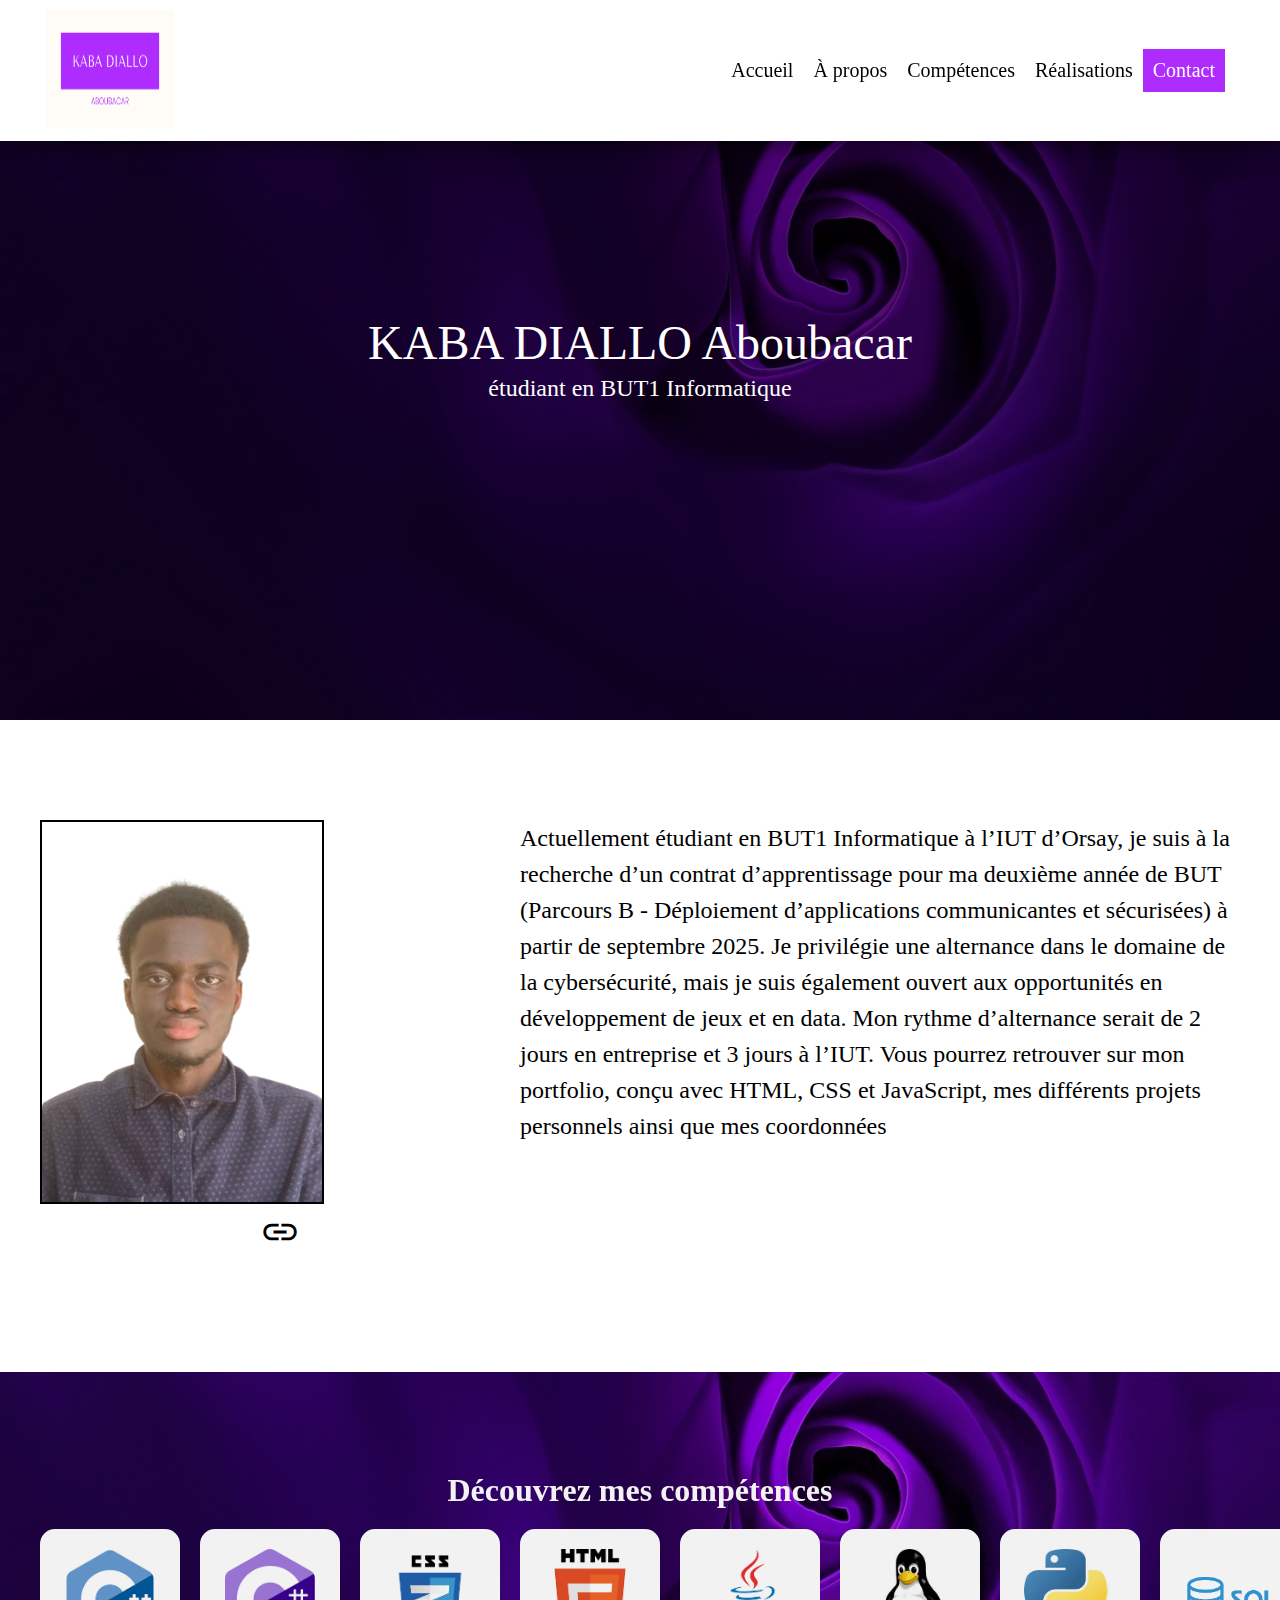
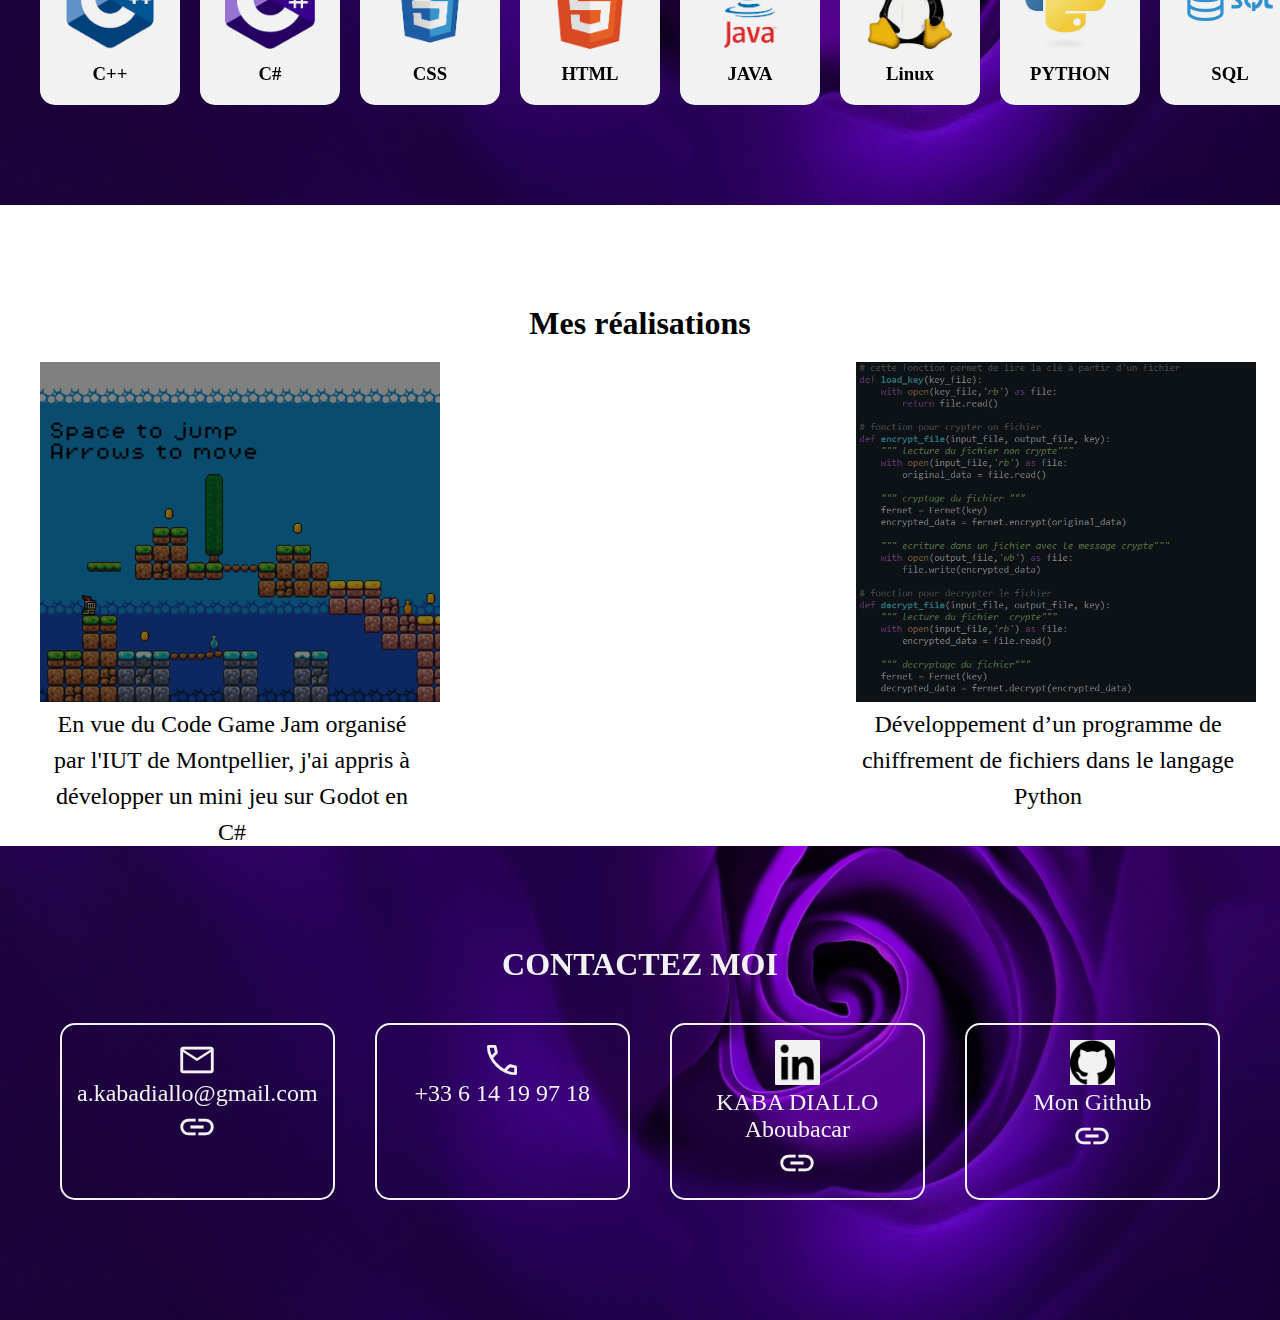
<file: index.html>
<!DOCTYPE html>
<html lang="fr">
    <head>
        <meta charset="UTF-8">
        <meta name="viewport" content="width=device-width, initial-scale=1" />

        
        <title> Portfolio</title>
        <meta type="description" content="Ceci est mon Portfolio">
        <link href="https://fonts.googleapis.com/css2?family=Material+Symbols+Outlined" rel="stylesheet" />
        <link rel="stylesheet" href="./styles/styles.css">
    </head>

    <body>
        <header>
            <div class="boxed colored">
                <div class="flex aligncenter space-between ">
                    <button onclick="openMenu()" class="header-menu-mobile">
                        <span class="material-symbols-outlined"> menu</span>
                    </button>
                     <a href="./index.html" class="header-logo">
                        <img src="./img/logo2.png">
                     </a>
                     <ul class="header-menu">
                        <li> <a href="#mon-accueil"> Accueil </a> </li>
                        <li> <a href="#a-propos"> À propos </a> </li>
                        <li> <a href="#mes-competences"> Compétences </a> </li>
                        <li> <a href="#mes-realisations"> Réalisations </a> </li>
                        <li> <a href="#mes-contacts"> Contact </a> </li>
                     </ul>
                    
                </div>
            </div>

        </header>

        <div class ="slider" id="mon-accueil">
            <img src ="./img/slider3.jpg" class = "slider-background">
            <div class="slider-content">
                <h1> KABA DIALLO Aboubacar</h1>
                <p> étudiant en BUT1 Informatique</p>
                <a id="a-propos"> </a>
            </div>
            
        </div>
        
        <div class ="section" >
            <div class="boxed" >
                <div class="flex toColumn mCenter ">
                    <div class="w40 wm100" >
                        <h2 class="lien-cv"> 
                            
                            <a href="./img/CV_ABOUBACAR_KABA.pdf" target="_blank" alt="cv"> <img src="./img/photo.png" class="photo-cv"></a>
                            <a class="link"> <span class="material-symbols-outlined icon" >link </span></a>
                        </h2>
                    </div>
                    <div class="w60 wm100">
                        <p>
                            Actuellement étudiant en BUT1 Informatique à l’IUT d’Orsay, je suis à la recherche d’un contrat d’apprentissage pour ma deuxième année 
                            de BUT (Parcours B - Déploiement d’applications communicantes et sécurisées) à partir de septembre 2025.

                            Je privilégie une alternance dans le domaine de la cybersécurité, mais je suis également ouvert aux opportunités en développement 
                            de jeux et en data. Mon rythme d’alternance serait de 2 jours en entreprise et 3 jours à l’IUT.
                            Vous pourrez retrouver sur mon portfolio, conçu avec HTML, CSS et JavaScript, mes différents projets personnels ainsi que mes coordonnées
                        </p>
                    </div>
                </div>
            </div>
            <a id="mes-competences"></a>
        </div>

        <div class ="section dark" >
            <div class="boxed text-center" >
                <h2> Découvrez mes compétences </h2>
                <div class="flex toColumn  gap20 ">
                    <div class="w15 skill wm100">
                        <img src="./img/c++.png">
                        <h3> C++</h3>
                    </div>
                    <div class="w15 skill wm100">
                        <img src="./img/c-sharp-logo.png">
                        <h3> C#</h3>
                    </div>
                    <div class="w15 skill wm100">
                        <img src="./img/css-logo.png">
                        <h3> CSS</h3>
                    </div>
                    <div class="w15 skill wm100">
                        <img src="./img/html-logo.png">
                        <h3> HTML</h3>
                    </div>
                    <div class="w15 skill wm100">
                        <img src="./img/java-logo.png">
                        <h3>JAVA</h3>
                    </div>
                    <div class="w15 skill  wm100">
                        <img src="./img/linux-logo.jpg">
                        <h3> Linux</h3>
                    </div>
                    <div class="w15 skill wm100">
                        <img src="./img/python-logo.jpg">
                        <h3> PYTHON</h3>
                    </div>
                    <div class="w15 skill wm100">
                        <img src="./img/sql-logo.png">
                        <h3> SQL</h3>
                    </div>
                </div>
            </div>
            <a id="mes-realisations"></a>
        </div>

        <div class ="section" >
            <div class="boxed text-center " >
                <h2> Mes réalisations </h2>
                <div class="flex wrap gap20 space-between ">

                    <div class="w32 realisation ">
                        <a>
                            <img src="./img/jeu-godot.png">
                            <p> En vue du Code Game Jam organisé par l'IUT de Montpellier, j'ai appris à développer un mini jeu sur Godot en C#</p>
                        </a>
                        
                    </div>

                    <div class="w32 realisation ">
                        <a>
                            <img src="./img/chiffrement-fichiers.png">
                            <p>Développement d’un programme de chiffrement de fichiers dans le langage Python </p>
                        </a>
                    </div>
                </div>
            </div>
        </div>

        <div class ="section dark" id="mes-contacts">
            <div class="boxed text-center" >
                    <h2> CONTACTEZ MOI </h2>
                    <div class="flex toColumn space-between mgap20">
                        <div class="w32 wm100 contact bigger">
                            <span class="material-symbols-outlined icon">mail </span>
                            <span class="value mon-email "><a href="mailto:a.kabadiallo@gmail.com" > a.kabadiallo@gmail.com </a></span>
                            <span class="material-symbols-outlined icon">link </span>
                        </div>
                    

                        <div class="w32 wm100 contact bigger">
                            <span class="material-symbols-outlined icon">call </span>
                            <span class="value">+33 6 14 19 97 18 </span>
                        </div>

                        <div class="w32 wm100 contact bigger">
                            <a href="https://www.linkedin.com/in/aboubacar-kaba-diallo" target="_blank">
                                <img src="./img/linkedin-icon.png" class="linkedin">
                                <span class="value mon-email"> KABA DIALLO Aboubacar</span>
                                <span class="material-symbols-outlined icon">link </span>
                            </a>

                            
                        </div>

                        <div class="w32 wm100 contact bigger">
                            <a href="https://github.com/aboubacar-kaba-diallo" target="_blank">
                                <img src="./img/github-icon.png" class="linkedin">
                                <span class="value mon-email">Mon Github</span>
                                <span class="material-symbols-outlined icon">link </span>
                            </a>

                            
                        </div>
                    </div>
            </div>
        </div>

    </body>
    <script src="./js/app.js"> </script>
</html>
</file>
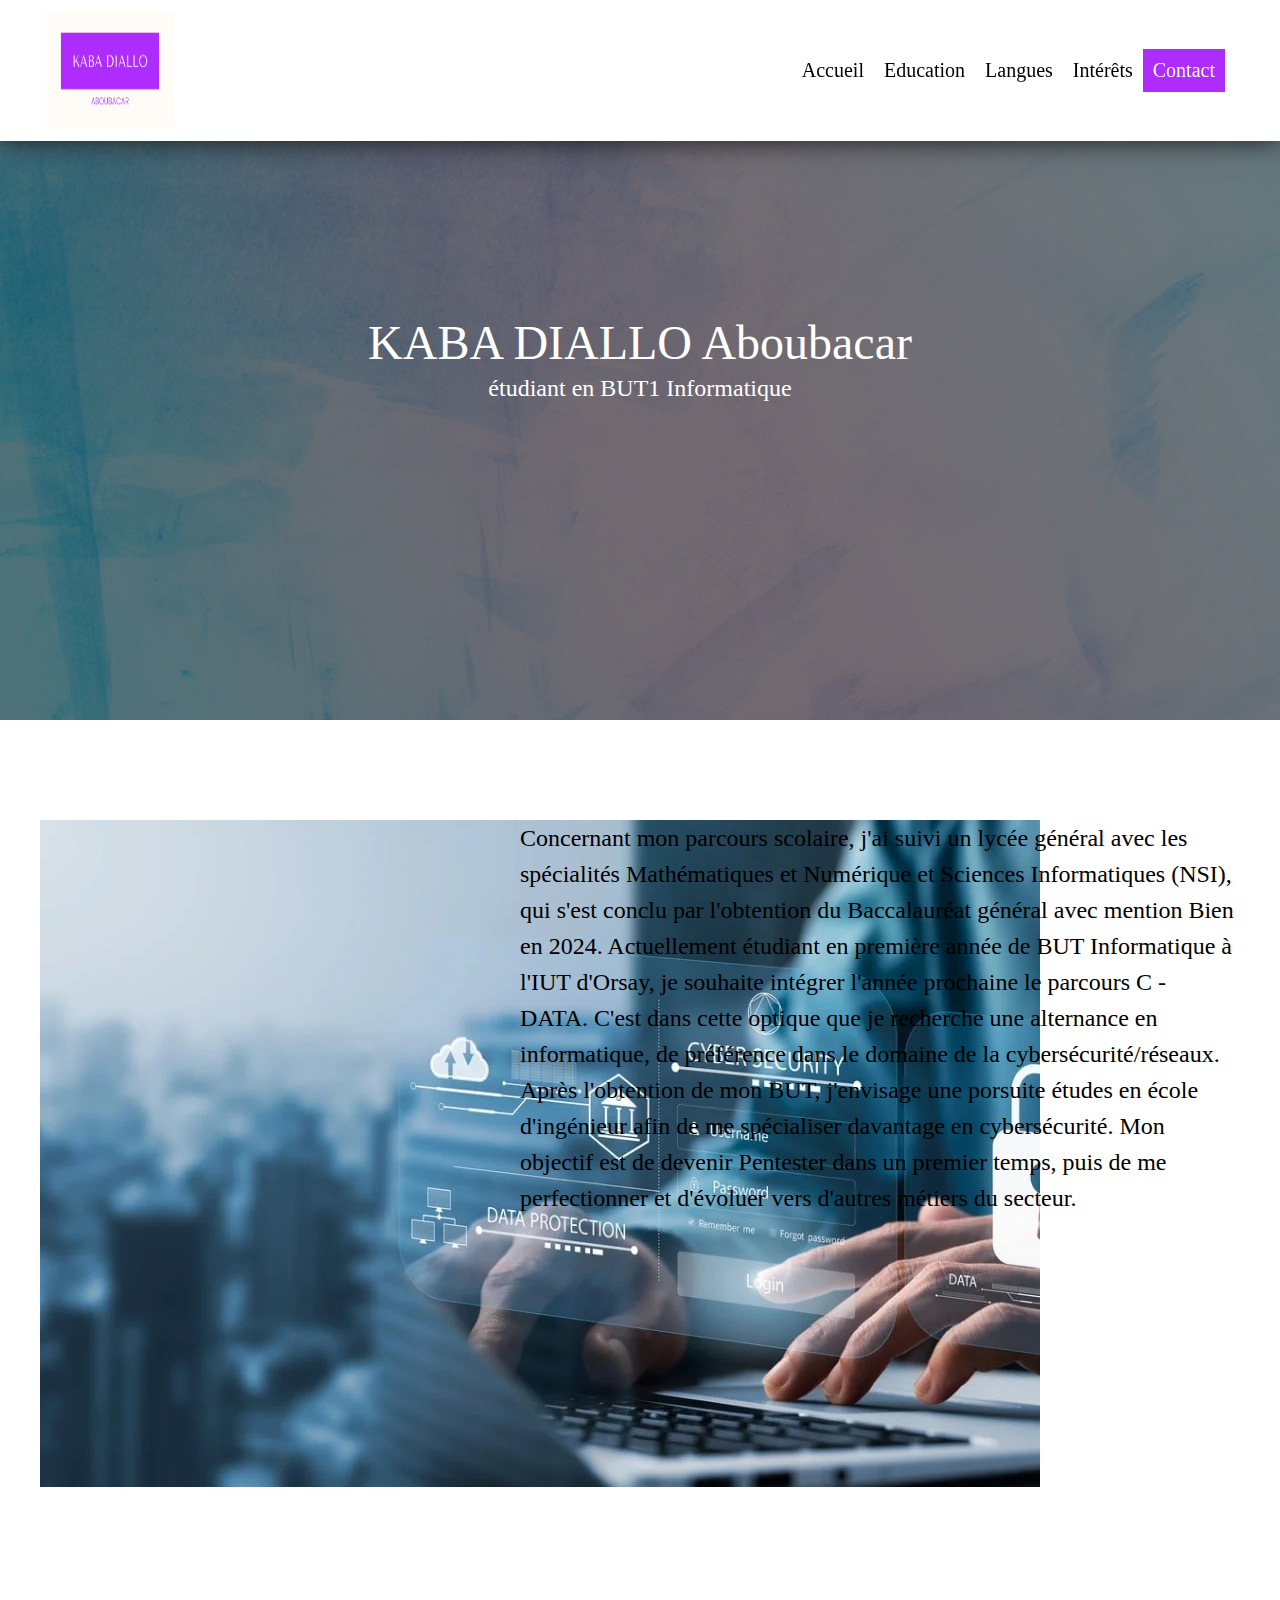
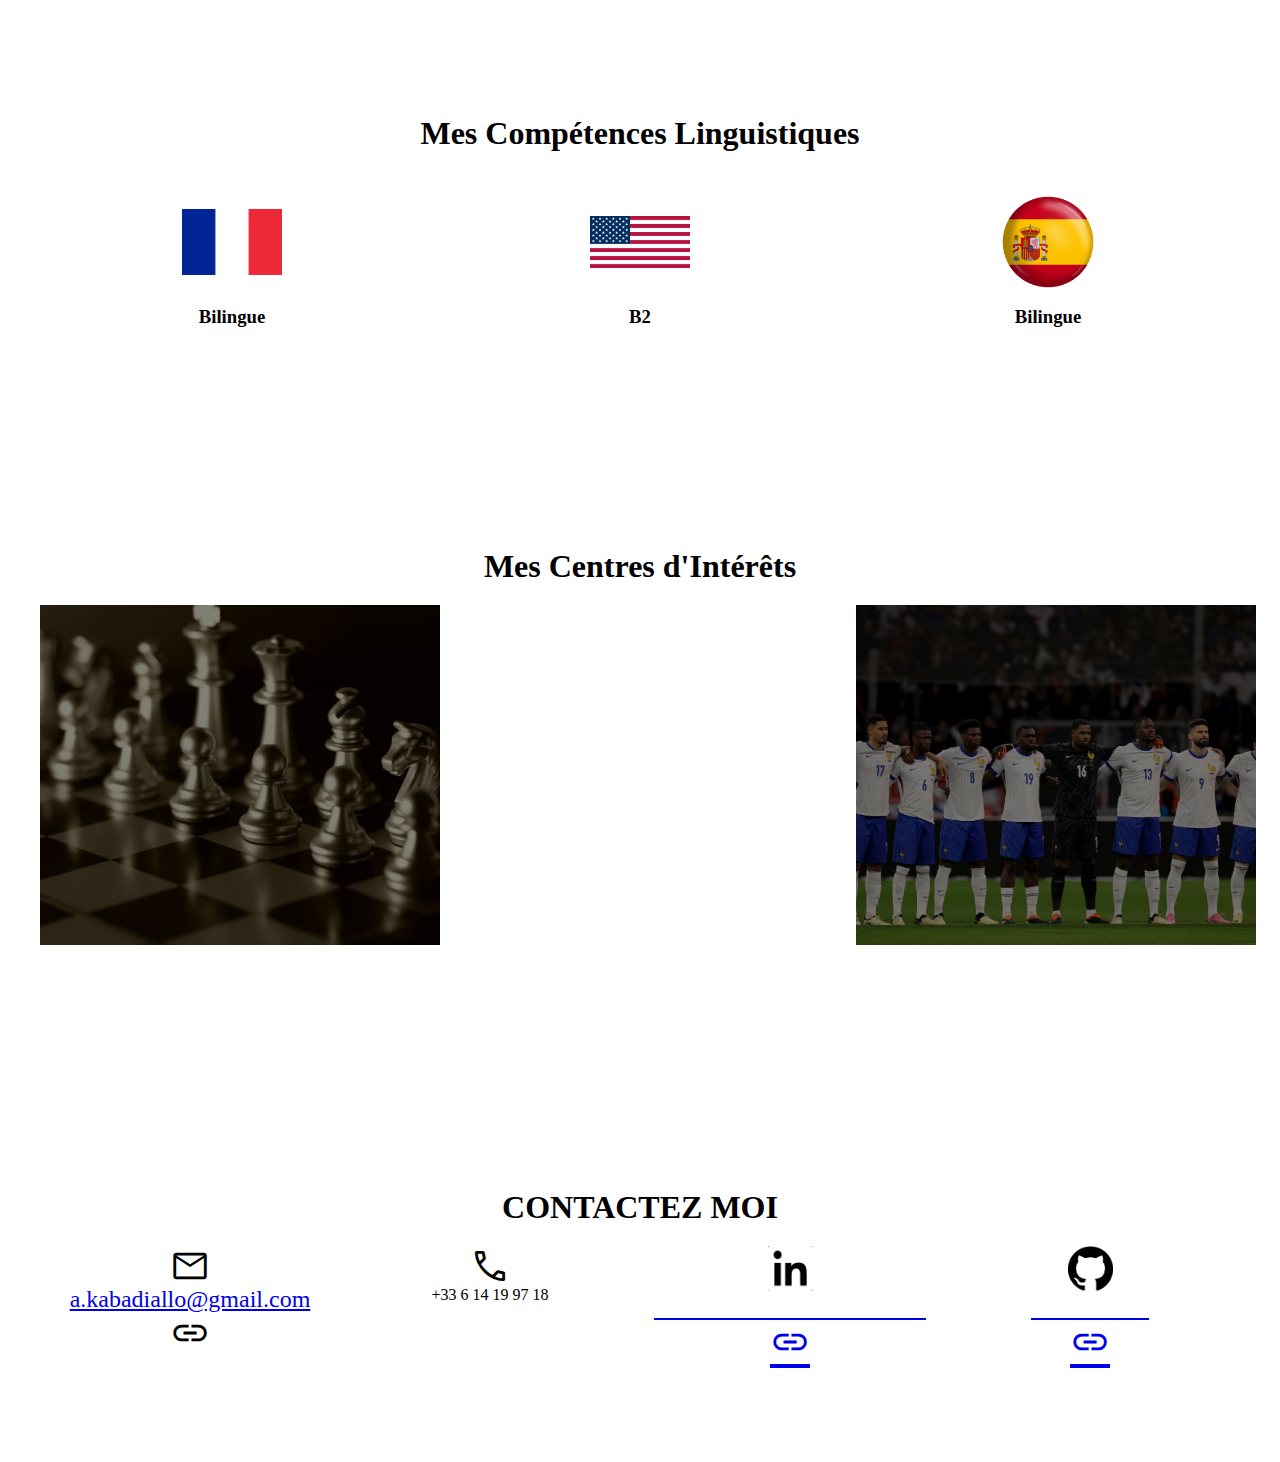
<file: education.html>
<!DOCTYPE html>
<html lang="fr">
    <head>
        <meta charset="UTF-8">
        <meta name="viewport" content="width=device-width, initial-scale=1" />

        
        <title> A propos de moi</title>
        <meta type="description" content="Ceci est mon Portfolio">
        <link href="https://fonts.googleapis.com/icon?family=Material+Symbols+Outlined" rel="stylesheet" />
        <link rel="stylesheet" href="./styles/styles.css" type="text/css">
    </head>

    <body>
        <header>
            <div class="boxed colored">
                <div class="flex aligncenter space-between ">
                    <button onclick="openMenu()" class="header-menu-mobile">
                        <span class="material-symbols-outlined"> menu</span>
                    </button>
                     <a href="./index.html" class="header-logo">
                        <img src="./img/logo2.png">
                     </a>
                     <ul class="header-menu">
                        <li> <a href="./index.html"> Accueil </a> </li>
                        <li> <a href="#mon-parcours"> Education</a> </li>
                        <li> <a href="#mes-langues"> Langues </a> </li>
                        <li> <a href="#mes-interets"> Intérêts </a> </li>
                        <li> <a href="#mes-contacts"> Contact </a> </li>
                     </ul>
                    
                </div>
            </div>

        </header>

        <div class ="slider" >
            <img src ="./img/second-slider.jpg" class = "slider-background">
            <div class="slider-content">
                <h1> KABA DIALLO Aboubacar</h1>
                <p> étudiant en BUT1 Informatique</p>
                <a id="a-propos"> </a>
                <div id="mon-parcours"></div>   
            </div>
             
        </div>
        
        
        <div class ="section">
            <div class="boxed" >
                <div class="flex toColumn mCenter ">
                    <div class="w40 wm100" >
                        <h2 class="lien-cv"> 
                            
                            <a> <img src="./img/cyber.webp" class="cyber"></a>
                        </h2>
                    </div>
                    <div class="w60 wm100">
                        <p>
                            Concernant mon parcours scolaire, j'ai suivi un lycée général avec les spécialités <a class="bolder"> Mathématiques</a> et Numérique et Sciences Informatiques <a class="bolder"> (NSI)</a>, qui s'est conclu par l'obtention du Baccalauréat général avec mention Bien en 2024.
                            Actuellement étudiant en première année de BUT Informatique à l'IUT d'Orsay, je souhaite intégrer l'année prochaine le <a class="bolder"> parcours C - DATA.</a>
                            C'est dans cette optique que je recherche une <a class="bolder"> alternance en informatique</a>, de préférence dans le domaine de la <a class="bolder"> cybersécurité/réseaux.</a>
                            Après l'obtention de mon BUT, j'envisage une porsuite études en <a class="bolder"> école d'ingénieur</a> afin de me spécialiser davantage en cybersécurité.
                            Mon objectif est de <a class="bolder"> devenir Pentester</a> dans un premier temps, puis de me perfectionner et d'évoluer vers d'autres métiers du secteur.
                        </p>
                    </div>
                </div>
            </div>
            <a id="mes-langues"></a>
        </div>

        <div class ="section education" >
            <div class="boxed text-center" >
                <h2> Mes Compétences Linguistiques </h2>
                <div class="flex wrap gap20 space-between">
                    <div class="w32 skill wm100">
                        <img src="./img/icon-france.png">
                        <h3>  Bilingue</h3>
                    </div>
                    <div class="w32 skill wm100">
                        <img src="./img/icon-usa.png">
                        <h3>  B2</h3>
                    </div>
                    <div class="w32 skill wm100">
                        <img src="./img/icon-spain.png">
                        <h3>  Bilingue</h3>
                    </div>
                </div>
            </div>
            <a id="mes-interets"></a>
        </div>

        <div class ="section" >
            <div class="boxed text-center " >
                <h2> Mes Centres d'Intérêts </h2>
                <div class="flex wrap gap20 space-between ">

                    <div class="w32 realisation ">
                        <a>
                            <img src="./img/chess.jpg">
                    
                        </a>
                        
                    </div>

                    <div class="w32 realisation ">
                        <a>
                            <img src="./img/football.png">
                        
                        </a>
                    </div>
                </div>
            </div>
        </div>

        <div class ="section education" id="mes-contacts">
            <div class="boxed text-center" >
                    <h2> CONTACTEZ MOI </h2>
                    <div class="flex toColumn space-between mgap20">
                        <div class="w32 wm100 contact2 bigger">
                            <span class="material-symbols-outlined icon">mail </span>
                            <span class="value mon-email "><a href="mailto:a.kabadiallo@gmail.com" > a.kabadiallo@gmail.com </a></span>
                            <span class="material-symbols-outlined icon">link </span>
                        </div>
                    

                        <div class="w32 wm100 contact2 bigger">
                            <span class="material-symbols-outlined icon">call </span>
                            <span class="value2">+33 6 14 19 97 18 </span>
                        </div>

                        <div class="w32 wm100 contact2 bigger">
                            <a href="https://www.linkedin.com/in/aboubacar-kaba-diallo" target="_blank">
                                <img src="./img/linkedin-icon.png" class="linkedin">
                                <span class="value mon-email"> KABA DIALLO Aboubacar</span>
                                <span class="material-symbols-outlined icon">link </span>
                            </a>

                            
                        </div>

                        <div class="w32 wm100 contact2 bigger">
                            <a href="https://github.com/abou-kd" target="_blank">
                                <img src="./img/github-icon.png" class="linkedin">
                                <span class="value mon-email">Mon Github</span>
                                <span class="material-symbols-outlined icon">link </span>
                            </a>

                            
                        </div>
                    </div>
            </div>
        </div>

    </body>
    <script src="./js/app.js"> </script>
</html>
</file>
<file: styles/styles.css>
*{
    margin:0;
    padding:0;
}
.flex{
    display: flex;
    
}

/* debut css pour l'image d'arrière plan */
.slider{
    width: 100%;
    height: 80vh;
    aspect-ratio: 16/9;
    background-color: black;
    position: relative;
    color:#FFF;
}

.slider-background{
    width: 100%;
    height: 100%;
    object-fit: cover;
    /* permet de rendre l'image d'arrière plan plus obscur */ 
    filter:brightness(50%);
}

.slider-content{
    position:absolute;
    top:50%;
    left:50%;
    transform:translate(-50%,-50%);
    text-align: center; 
}
/* fin css background image */

/* css taille texte */
h1{
    font-size: 3rem;
    color:#FFF;
    font-weight: 300;
}

h2{
    font-size: 2rem;
    margin-bottom: 20px;
}

p{
    font-size: 1.5rem;
    line-height: 1.5em;
}
/* fin css taille texte */

/* taille de la photo du cv */
.photo-cv{
    width:280px;
    height:380px;
    position:relative;
    border:2px #000 solid;
    transition: .4s;
}

.photo-cv:hover{
    width:294px;
    height:399px;
    position:relative;
    border:2px #000 solid;
    transition: .4s;
}

.section{
    padding: 100px 0;
}

.boxed{
    max-width: 1200px;
    margin-inline: auto;
    
}


/* bacground des autres div avec les realisation, compétences */
.dark{
    background: url(../img/slider3.jpg);
    background-size: cover;
    background-position-y: 50%;
    filter:brightness(95%);
    color: #FFF;
}
/* fin css */

/* declaration des classes widthx */
.text-center{
    text-align: center;
}

.w40{
    width: 40%;
}

.w60{
    width: 60%;
}

.w15{
    width: 15%;
}

.w32{
    width: 32%;
}

/* fin declaration des classes width x */

/* declaration d'autres classes */
.space-between{
    justify-content: space-between;
}

.gap20{
    gap:20px;
}
/* fin declaration */

/* declaration des classes utilisés pour les skills */
.skill{
    background: #FFF ;
    border-radius: 15px;
    padding:20px;
    box-sizing: border-box;

}

.skill img{
    width: 100px;
    height: 100px;
     aspect-ratio: 1/1;
     object-fit: contain;
}

.skill h3{
    margin-top: 10px;
    color:black;
}


/* fin declaration skills */

/* declaration des classes utilisés pour les realisations */
.realisation{
    height:auto;
    aspect-ratio: 1/1;
    position:relative;
}

.realisation h3{
    position:absolute;
    top: 50%;
    left: 50%;
    transform:  translate(-50%,-50%);
    font-size: 2rem;
    width: max-content;
    /* permet de ne pas afficher l'ecriture */
    opacity: 0;
    /* permet la transition */
    transition: .4s ease;
}

.realisation a{
    display:block;
    width: 100%;
    height: 100%;
}

.realisation img{
    width:400px;
    height: 340px;
    object-fit: cover;
    filter:brightness(50%);
    transition: .4s ease;
}

.realisation:hover img{
    filter: brightness(80%);
}

/* permet de faire apparaitre l'ecriture */
.realisation:hover h3{
    opacity: 1;
}
/* fin declaration skills */

.wrap{
    flex-wrap: wrap;
}

.icon{
    display:block;
    font-size: 40px !important;
}

.label{
    display: block;
    font-weight: 700;
    text-transform:  uppercase;
    margin:10px 0;
    font-size: 1.5rem;
}

.value{
    display: block;
    font-size: 1.5rem;
}

/* classe contact */
.contact{
    border:2px solid #FFF;
    border-radius: 15px;
    padding: 15px;
    box-sizing:  border-box;
    margin:20px; /* permet d'espacer les contacts */

}
.linkedin{
    height: 45px;
    width: 45px;
}
.link{
    text-align:center;
}

.contact a{
    text-decoration: none;
    color: #fff;;
}
.aligncenter{
    align-items: center;
}

.mon-email{
    color:#FFF
}

/* permet d'agrandir le mail quand la souris la survole */
.mon-email:hover{
     /* font-size: 25px; */
    text-decoration: underline;

    
}
/* fin classe contact */

header{
    position:fixed;
    top:0;
    left:0;
    width: 100%;
    z-index: 999;
    background: #FFF;
    padding-block: 10px;
    box-shadow: 1px 1px 25px rgba(0,0,0,0.7);
}

.header-logo{
    display: block;
}

.header-logo img{
    width: 140px;
    height: 13vh;
}



.header-menu{
    display:flex;
    align-items: center;
    list-style: none;
    font-size: 20px;
    padding: 15px;
    
}

.header-menu li a {
    text-decoration: none;
    color:#000;
    padding:10px;
    display: block;
    box-sizing: border-box;
    transition: .2s ease;
    justify-content: space-between;
}
.header-menu li a:hover{
    background-color: #af2cff;
    color:#FFF;
}

/* permet de mettre le contact en evidence avec last-child 
revenir a la video (p3) 12min pour choisir une bonne couleur en rapport avec le site*/
.header-menu li:last-child a{
    background-color: #af2cff;
    color:#FFF;

}

.header-menu li:last-child :hover{
    background-color: #179ee1;
    color:#fff;

}


.header-menu-mobile{
    display: none;
}
@media(max-width:810px){

    header{
        height:70px;
    }
    .header-logo{
        position: absolute;
        left: 50%;
        top:50%;
        transform: translate(-50%,-50%);
        z-index: 999;
       
    }

    .header-menu-mobile{
        display: block;
        border: 0px;
        background-color: #FFF;
        position: absolute;
        left: 5%;
        top:50%;
        transform:translateY(-50%);
        z-index: 999;
    }

    .header-menu{
        position: fixed;
        top:0;
        left: 0;
        width: 100%;
        height: 100vh;
        background: #FFF;
        flex-direction: column;
        align-items: center;
        justify-content: center;
        gap:20px;
        display: none;
    }
    .active{
        display: flex;
    }
    .header-menu li:last-child a{
        margin-top: 10px;
    }

    .slider{
        height: 60vh;
    }
    .slider-content{
        width: 90%;

    }

    .slider-content p{
        margin :20px;
        font-size: 1.5rem;
        text-wrap: balance;
    }

    h1{
        font-size: 1.5rem;
    }
    h2{
        font-size: 1rem;
        margin-bottom: 30px;
    }
    p{
        font-size: 1rem;
        /* permet de equilibrer le texte */
        text-wrap: balance;
    }
    .mCenter{
        justify-content: center;
        align-items: center;
        text-align: center;
    }
    .toColumn{
        flex-direction: column;
    }

    .wm100{
        width: 100%;
    }
    .mgap20{
        gap:20px;
    }

    .section{
        padding:50px 0;
    }
    .boxed{
        max-width: 90%;
    }
}
</file>
